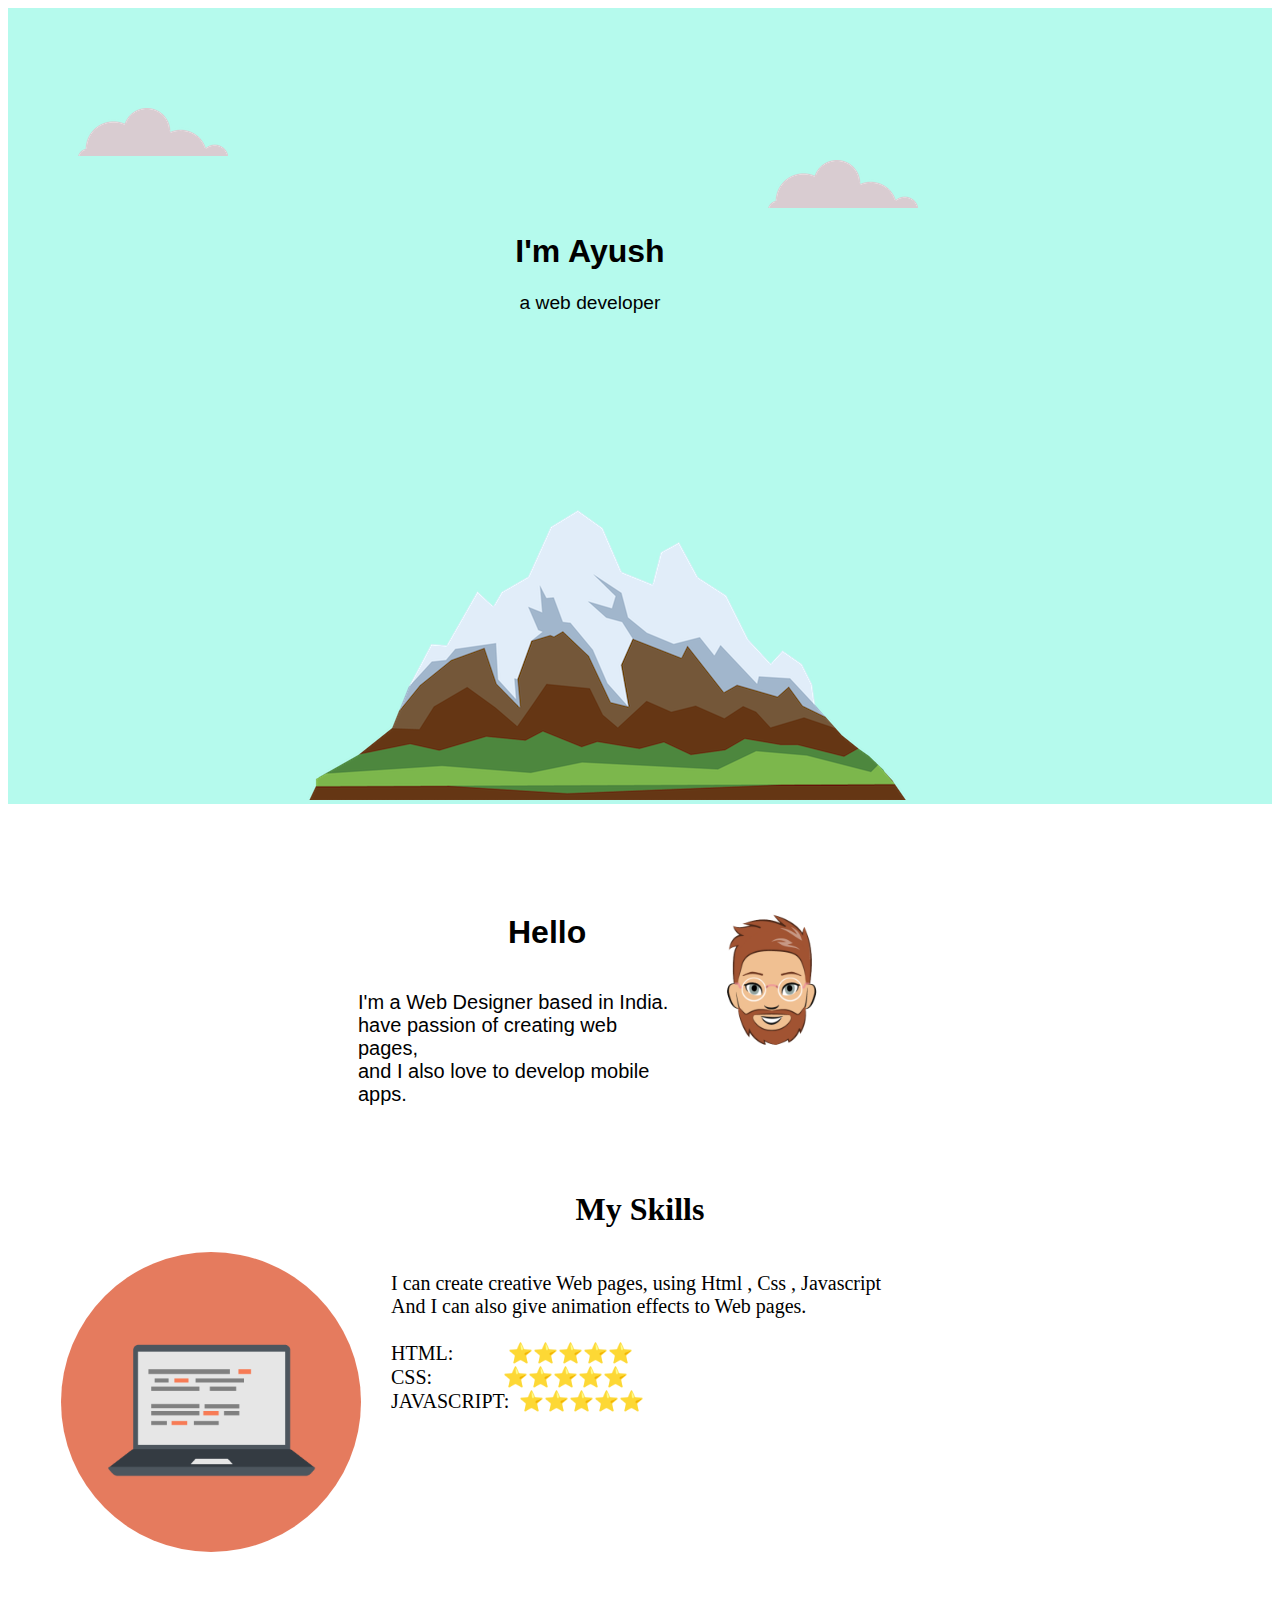
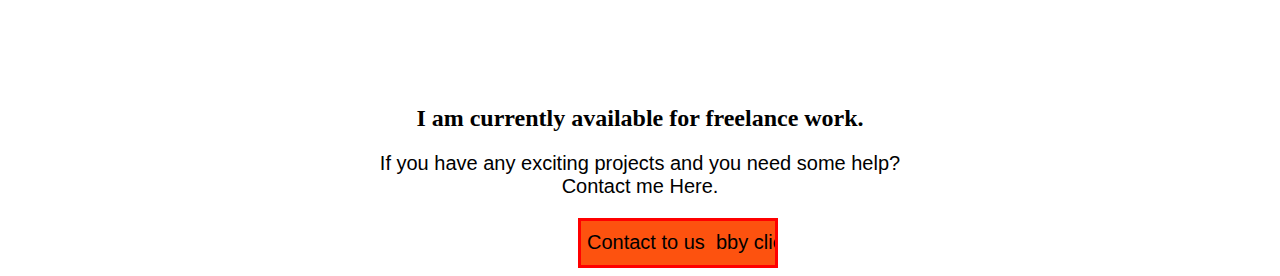
<file: index.html>
<!DOCTYPE html>
<html>

<head>
    <title> Ayush personal website </title>

    <link rel="stylesheet" href="css/style.css">
    <link rel="icon" href="images/CSS - My Site Images/favicon.ico">


</head>

<body>

<div class="top-box">


        <img class="bottom-cloud" src="images/CSS - My Site Images/cloud.png">
        <img id="top-cloud" src="images/CSS - My Site Images/cloud.png" >

        <h1 class="head">I'm Ayush</h1>
        <p class="para">a web developer</p>
        

        <img id="moun" src="images/CSS - My Site Images/mountain.png" >

    </div>
    <div class="middle-box">

                    <img class="hello" src="images/CSS - My Site Images/ayu.png">
                    
                    <h1 id="hi">Hello</h1><br>
                    <p id="content">I'm a Web Designer based in India.<br><span class="line">
                            have passion of creating web pages,

                        </span><br>and I also love to develop mobile apps.</p>
      

        <h1 class="skills">My Skills</h1>
       
        <table >
        
            <tr><td>
        <p class="skill-content">I can create creative Web pages, using Html , Css , Javascript<br>And I can also give
            animation effects to Web pages.<br><br>
            
            HTML:  <span class="star">     ⭐⭐⭐⭐⭐<br></span>
            CSS:   <span class="second-star">     ⭐⭐⭐⭐⭐<br></span>
            JAVASCRIPT: <span class="third-star">⭐⭐⭐⭐⭐</span></p>
            <img class="htmlcss-logo" src="images/CSS - My Site Images/computer.png">
</td></tr>
</table>


    
    </div>
    <div class="bottom-box">
<h2 class="freelance">
    I am currently available for freelance work.
</h2>
<p class="freelance-content">If you have any exciting projects and you need some help?<br>Contact me Here.</p>
        <form action="last.html" method="GET">
           
            <input class="form" type="submit" name="" value="Contact to us  bby clicking">
        </form>
        
       
            
        
    </div>


</body>

</html>
</file>
<file: css/style.css>
.top-box{
    background-color: #b5faed;
    position: relative;
    padding-top: 100px;
    padding-right: 100px;
    
    
    
   
}
#ayush{
    margin-left: 200px;
}
#moun{
    margin-left: 300px;
    margin-top: 110px;

}
.head{
    text-align: center;
    font-family: brandon-grotesque,HelveticaNeue-Light,"Helvetica Neue Light","Helvetica Neue",Helvetica,Arial,"Lucida Grande",sans-serif;
    
    
}
.para{
    text-align: center;
    font-family: brandon-grotesque,HelveticaNeue-Light,"Helvetica Neue Light","Helvetica Neue",Helvetica,Arial,"Lucida Grande",sans-serif;
    font-size: larger;
    
}
.cartoon{
    border-radius: 2000px;
   margin-left: 400px;
   margin-right: 0px;
  
  
}


.bottom-cloud{
    margin-left: 70px;
    
}
#top-cloud{
    padding-left: 750px;
   margin-left: 10px;
   margin-right: 100px;
   
}
ul {
    list-style-type: none;
    height: 30px;
    margin-left: 700px;
    font-family: Arial, Helvetica, sans-serif;
    font-size: 20px;
    font-weight: 100;
    line-height: 36px;
    

    
    
}


    


li{
    float: left;
    border-right: 1px solid black;
    position: relative;
    top: 10px;
    
}
a{
    display: block;
    padding:1px 40px;
    text-decoration: none;
color: deeppink;
    
}
nav{
    background-color:#89fcfc ;
    position: fixed;
    margin-bottom: 100px;
    
}
a:hover{
    background-color: #82f8f8;
}
.active a{
    background-color: #82f8f8;
}
.active {
    border-left: 1px solid black;
}

.middle-box{
    margin-top: 30px;
    background-color: white;
    
    border-left-width: 100px;
    margin-right: 0px;
    
}
#hi{
    padding-top: 80px;
    margin-left: 500px;
    font-family:  sans-serif;
    position: sticky;
    
   
    

}
#content{
    height: 50px;
    font-size: 20px;
    font-family: adobe-garamond-pro,HelveticaNeue-Light,"Helvetica Neue Light","Helvetica Neue",Helvetica,Arial,"Lucida Grande",sans-serif;
    font-weight: 300;
    margin-bottom: 150px;
    margin-left: 350px;
   
    margin-top: 0px;
}
.web{
    border-radius: 200px;
}
.bottom-box{
    background-color:  white; 
    margin-top: 150px;
    
    
    
    
    
    
}
#help{
    text-align: center;
}
.hello{
    width: 200px;
    margin-right: 400px;
    float: right;
    padding-top: 50px;
    
}
.skills{
    text-align: center;
}
.htmlcss-logo{
    margin-left: 50px;
    width: 300px;
    border-radius: 500px;
    float: right;
    
}
.skill-content{
    float: right;
    margin-left: 30px;
    font-family: Georgia, serif;
    font-size: 20px;
}
.span{
    padding-bottom: 0px;
}
.table{
    float: right;
    margin-top: 10px;
    position: absolute;
}
.star{
    padding-left: 50px;
}
.second-star{
    padding-left: 65.9px;
}
.third-star{
    padding-left: 5px;
}
.freelance{
    text-align: center;
}
.freelance-content{
    text-align: center;
    font-size: 20px;
    font-weight: 300;
    font-family: sans-serif;

}
.form{
    margin-left: 570px;
    width: 200px;
    height: 50px;
    background-color: rgb(253, 82, 15);
    font-size: 20px;
    font-weight: 500;
    border: 3px solid red;
    
    
}
.form:hover{
    box-shadow: 3px 3px black;
}
</file>
